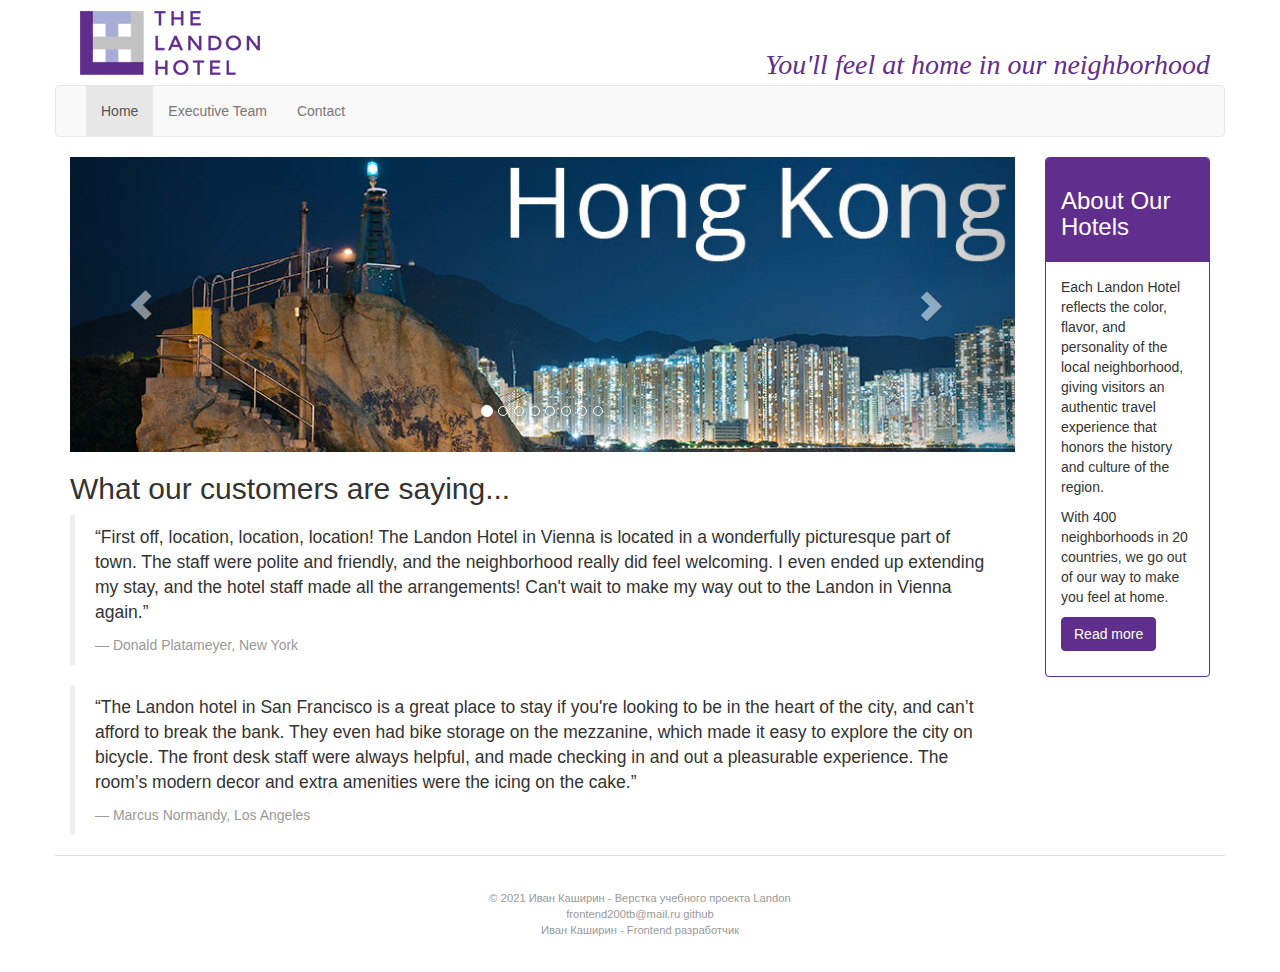
<file: index.html>
﻿<!DOCTYPE html>
<html lang="en">
<head>
  <meta charset="UTF-8">
  <meta name="viewport" content="width=device-width, initial-scale=1.0">
  <meta name="keywords" content="landon, Иван Каширин, Ivan Kashirin, верстка сайта, учебный проект">
  <meta name="description" content="Иван Каширин верстка сайта учебный проект Landon">
  <meta name="author" content="Иван Каширин">
  <meta name="copyright" content="200TB Web Studio">

  <title>Иван Каширин Landon</title>

  <link rel="stylesheet" href="css/bootstrap.min.css">
  <link rel="stylesheet" href="css/custom.css">
</head>
<body>

<div class="container">

<header class="row">
  <div class="col-sm-3 logo"><img src="images/logo.png" alt="The Landon Hotel. "></div>
  <div class="col-sm-9 tagline">You'll feel at home in our neighborhood</div>
</header>


<div class="row">
  <nav class="navbar navbar-default" role="navigation">
    <div class="container-fluid">
      <!-- Brand and toggle get grouped for better mobile display -->
      <div class="navbar-header">
        <button type="button" class="navbar-toggle" data-toggle="collapse" data-target="#navbar">
          <span class="sr-only">Toggle navigation</span>
          <span class="icon-bar"></span>
          <span class="icon-bar"></span>
          <span class="icon-bar"></span>
        </button>
      </div>

      <!-- Collect the nav links, forms, and other content for toggling -->
      <div class="collapse navbar-collapse" id="navbar">
        <ul class="nav navbar-nav">
          <li class="active"><a href="index.html">Home</a></li>
          <li><a href="execs.html">Executive Team</a></li>
          <li><a href="contact.html">Contact</a></li>
        </ul>
      </div><!-- end navbar-collapse -->
    </div><!-- end container-fluid -->
  </nav>
</div>


<div class="row">
  <div class="col-md-10">
    <div id="locations" class="carousel slide" data-ride="carousel">
      <ol class="carousel-indicators">
        <li data-target="#locations" data-slide-to="0" class="active"></li>
        <li data-target="#locations" data-slide-to="1"></li>
        <li data-target="#locations" data-slide-to="2"></li>
        <li data-target="#locations" data-slide-to="3"></li>
        <li data-target="#locations" data-slide-to="4"></li>
        <li data-target="#locations" data-slide-to="5"></li>
        <li data-target="#locations" data-slide-to="6"></li>
        <li data-target="#locations" data-slide-to="7"></li>
      </ol>

      <div class="carousel-inner">
        <div class="item active">
          <img src="images/1.jpg" alt="">
        </div>

        <div class="item">
          <img src="images/2.jpg" alt="">
          <div class="carousel-caption">
            <h3>Sai Wan Beach in Hong Kong</h3>
            <p><a href="#hongkong" data-toggle="modal">Read more about Kwun Tong Landon</a></p>
          </div>
        </div>

        <div class="item">
          <img src="images/3.jpg" alt="">
        </div>

        <div class="item">
          <img src="images/4.jpg" alt="">
          <div class="carousel-caption">
            <h3>London phone booths</h3>
          </div>
        </div>

        <div class="item">
          <img src="images/5.jpg" alt="">
        </div>

        <div class="item">
          <img src="images/6.jpg" alt="">
          <div class="carousel-caption">
            <h3>Pont Neuf Bridge in Paris</h3>
          </div>
        </div>

        <div class="item">
          <img src="images/7.jpg" alt="">
        </div>

        <div class="item">
          <img src="images/8.jpg" alt="">
          <div class="carousel-caption">
            <h3>Golden Gate Bridge at dusk</h3>
          </div>
        </div>
      </div>

      <a class="left carousel-control" href="#locations" data-slide="prev">
        <span class="glyphicon glyphicon-chevron-left"></span>
      </a>

      <a class="right carousel-control" href="#locations" data-slide="next">
        <span class="glyphicon glyphicon-chevron-right"></span>
      </a>
    </div>

    <h2>What our customers are saying...</h2>
    <blockquote>
      <p>“First off, location, location, location! The Landon Hotel in Vienna is located in a wonderfully picturesque part of town. The staff were polite and friendly, and the neighborhood really did feel welcoming. I even ended up extending my stay, and the hotel staff made all the arrangements! Can't wait to make my way out to the Landon in Vienna again.” </p>
      <small>Donald Platameyer, New York</small>
    </blockquote>

    <blockquote>
      <p>“The Landon hotel in San Francisco is a great place to stay if you're looking to be in the heart of the city, and can’t afford to break the bank. They even had bike storage on the mezzanine, which made it easy to explore the city on bicycle. The front desk staff were always helpful, and made checking in and out a pleasurable experience. The room’s modern decor and extra amenities were the icing on the cake.”</p>
      <small>Marcus Normandy, Los Angeles</small>
    </blockquote>
  </div>

  <div class="col-md-2">
    <div class="panel panel-primary">
      <div class="panel-heading">
        <h3>About Our Hotels</h3>
      </div>

      <div class="panel-body">
        <p>Each Landon Hotel reﬂects the color, ﬂavor, and personality of the local neighborhood, giving visitors an authentic travel experience that honors the history and culture of the region.</p>
        <p>With 400 neighborhoods in 20 countries, we go out of our way to make you feel at home.</p>
        <p><a href="#" class="btn btn-primary">Read more </a></p>
      </div>
    </div><!-- end panel -->
  </div>
</div>


<footer class="row siteinfo">
  <div class="copyright">
    <a href="https://frontend200tb.github.io/landon/" title="Проект Landon на GitHub">© 2021 Иван Каширин - Верстка учебного проекта Landon</a>
  </div>

  <div class="copyright">
      <a href="mailto:frontend200tb@mail.ru" title="Написать Ивану Каширину">frontend200tb@mail.ru</a>
      <a href="https://github.com/frontend200tb" title="Иван Каширин на GitHub">github</a>
  </div>

  <div class="copyright">
      <a href="https://frontend200tb.github.io/start/" title="Иван Каширин Frontend разработчик">Иван Каширин - Frontend разработчик</a>
  </div>
</footer>


</div><!-- end container -->


<!-- modal window -->
<div id="hongkong" class="modal fade" tabindex="-1">
  <div class="modal-dialog">
    <div class="modal-content">
      <div class="modal-header">
        <button type="button" class="close glyphicon glyphicon-remove" data-dismiss="modal"></button>
        <h3 class="modal-title">Kwun Tong Landon</h3>
      </div>

      <div class="modal-body">
        <p>In the course of a day, visitors to the Kwun Tong Landon can take a leisure walk on a pristine beach, hike on a picturesque nature trail, explore a historical trail featuring restored military remains, enjoy a ﬁshing or leisure cruise, power-shop at one of the largest indoor malls in the region, visit ancient temples, and celebrate city nightlife.</p>
        <p>Then, back in the Kwun Tong Landon, you can settle into sophistication and enjoy the modern conveniences that abound including in-room game consoles and unlimited movie rentals. Or perhaps you’d prefer a swim in our indoor lap pool, or a soak in one of our private window garden hot tubs, while watching the twinkling lights of the city, framed against the natural beauty of Hong Kong’s mountain ranges.</p>
      </div>

      <div class="modal-footer">
        <button class="btn btn-primary" data-dismiss="modal">Close</button>
      </div>
    </div>
  </div>
</div>


<!-- javascript -->
<script src="js/jquery.min.js"></script>
<script src="js/bootstrap.min.js"></script>
<script>
  $('.carousel').carousel({
    interval: 2000,
    wrap: false
  });
</script>

</body>
</html>
</file>
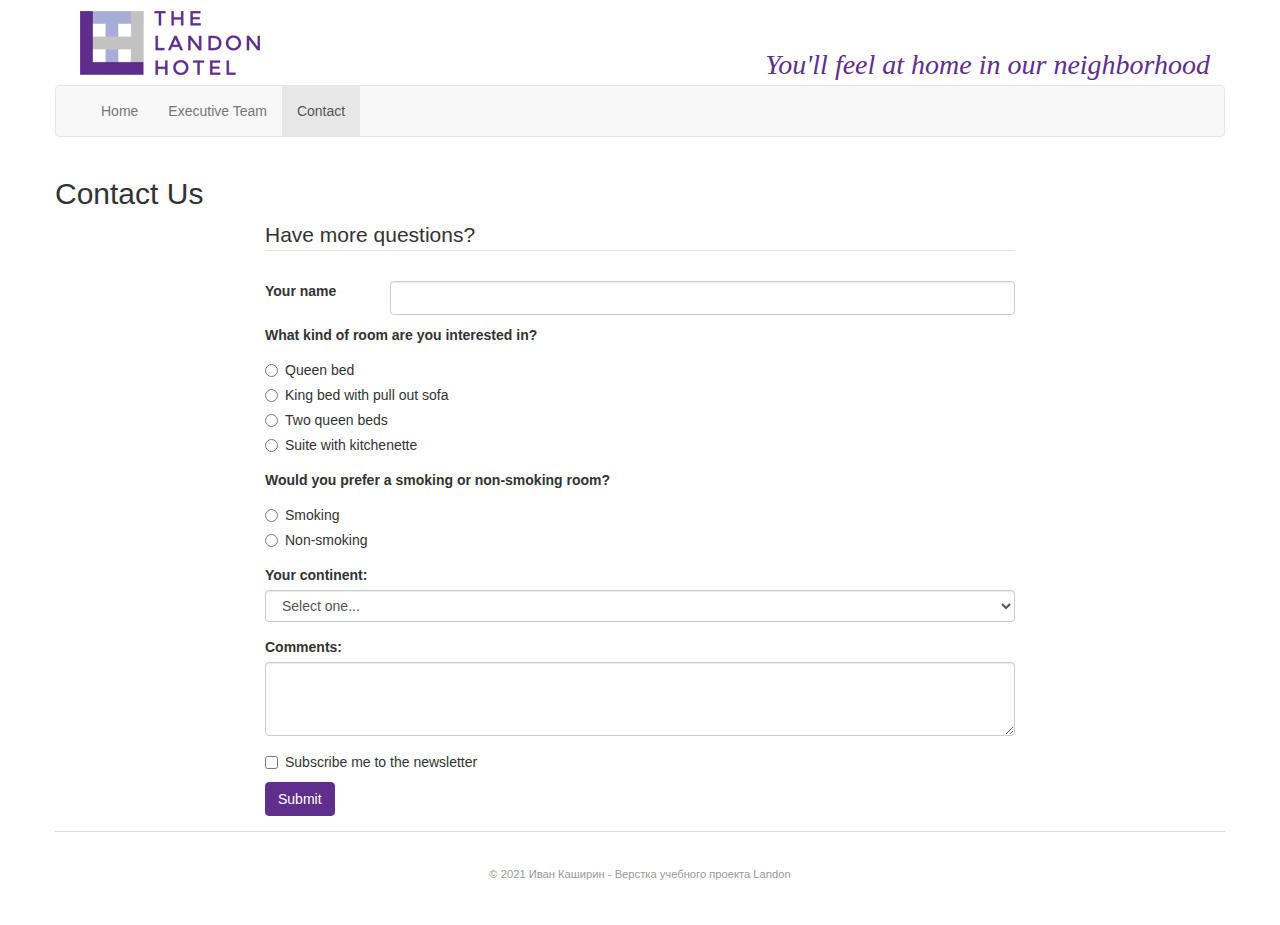
<file: contact.html>
<!DOCTYPE html>
<html lang="en">
<head>
  <meta charset="UTF-8">
  <meta name="viewport" content="width=device-width, initial-scale=1.0">
  <meta name="keywords" content="Contact, landon, Иван Каширин, Ivan Kashirin, верстка сайта, учебный проект">
  <meta name="description" content="Иван Каширин верстка сайта учебный проект Landon">
  <meta name="author" content="Иван Каширин">
  <meta name="copyright" content="200TB Web Studio">

  <title>Иван Каширин Landon | Contact</title>

  <link rel="stylesheet" href="css/bootstrap.min.css">
  <link rel="stylesheet" href="css/custom.css">
</head>
<body>

<div class="container">


<header class="row">
  <div class="col-sm-3 logo"><img src="images/logo.png" alt="The Landon Hotel. "></div>
  <div class="col-sm-9 tagline">You'll feel at home in our neighborhood</div>
</header>


<div class="row">
  <nav class="navbar navbar-default" role="navigation">
    <div class="container-fluid">
      <!-- Brand and toggle get grouped for better mobile display -->
      <div class="navbar-header">
        <button type="button" class="navbar-toggle" data-toggle="collapse" data-target="#navbar">
          <span class="sr-only">Toggle navigation</span>
          <span class="icon-bar"></span>
          <span class="icon-bar"></span>
          <span class="icon-bar"></span>
        </button>
      </div>

      <!-- Collect the nav links, forms, and other content for toggling -->
      <div class="collapse navbar-collapse" id="navbar">
        <ul class="nav navbar-nav">
          <li><a href="index.html">Home</a></li>
          <li><a href="execs.html">Executive Team</a></li>
          <li class="active"><a href="contact.html">Contact</a></li>
        </ul>
      </div><!-- end navbar-collapse -->
    </div><!-- end container-fluid -->
  </nav>
</div>


<div class="row">
  <h2>Contact Us</h2>
  <form role="form">
    <fieldset>
      <legend>Have more questions?</legend>
      <div class="form-group">
        <label for="name" class="col-sm-2">Your name</label>
        <div class="col-sm-10">
          <input type="text" id="name" class="form-control">
        </div>
      </div>

      <div class="form-group">
        <label class="control-label">What kind of room are you interested in?</label>
        <div class="radio">
          <label>
            <input type="radio" name="roomtype" value="queen">
            Queen bed
          </label>
        </div>

        <div class="radio">
          <label>
            <input type="radio" name="roomtype" value="king">
            King bed with pull out sofa
          </label>
        </div>

        <div class="radio">
          <label>
            <input type="radio" name="roomtype" value="2queen">
            Two queen beds
          </label>
        </div>

        <div class="radio">
          <label>
            <input type="radio" name="roomtype" value="suite">
            Suite with kitchenette
          </label>
        </div>
      </div>

      <div class="form-group">
        <label class="control-label">Would you prefer a smoking or non-smoking room?</label>
        <div class="radio">
          <label>
            <input type="radio" name="smoking" value="smoking">
            Smoking
          </label>
        </div>

        <div class="radio">
          <label>
            <input type="radio" name="smoking" value="nonsmoking">
            Non-smoking
          </label>
        </div>
      </div>

      <div class="form-group">
        <label for="continent" class="control-label">Your continent:</label>
        <select id="continent" size="1" class="form-control">
          <option selected>Select one...</option>
          <option value="afr">Africa</option>
          <option value="ant">Antarctica</option>
          <option value="asia">Asia</option>
          <option value="aus">Australia</option>
          <option value="eur">Europe</option>
          <option value="na">North America</option>
          <option value="sa">South America</option>
        </select>
      </div>

      <div class="form-group">
        <label for="comments" class="control-label">Comments:</label>
        <textarea id="comments" class="form-control" rows="3" data-toggle="tooltip" title="We welcome your feedback!" data-placement="bottom"></textarea>
      </div>

      <label for="subscribe" class="checkbox-inline">
        <input id="subscribe" type="checkbox" value="subscribe" data-toggle="collapse" data-target="#email">
          Subscribe me to the newsletter
      </label>

      <div class="form-group collapse in" id="email">
        <label for="email1" class="col-sm-2">Your email</label>
        <div class="col-sm-10">
          <input type="text" id="email1" class="form-control">
        </div>
      </div>

      <div class="form-group">
        <button type="submit" class="btn btn-primary">Submit</button>
      </div>
    </fieldset>
  </form>
</div>


<footer class="row siteinfo">
  <p class="copyright">© 2021 Иван Каширин - Верстка учебного проекта Landon</p>
</footer>


</div><!-- end container -->


<!-- javascript -->
<script src="js/jquery.min.js"></script>
<script src="js/bootstrap.min.js"></script>
<script>
  $("textarea").tooltip();
  $(".form-group.collapse").collapse();
</script>

</body>
</html>
</file>
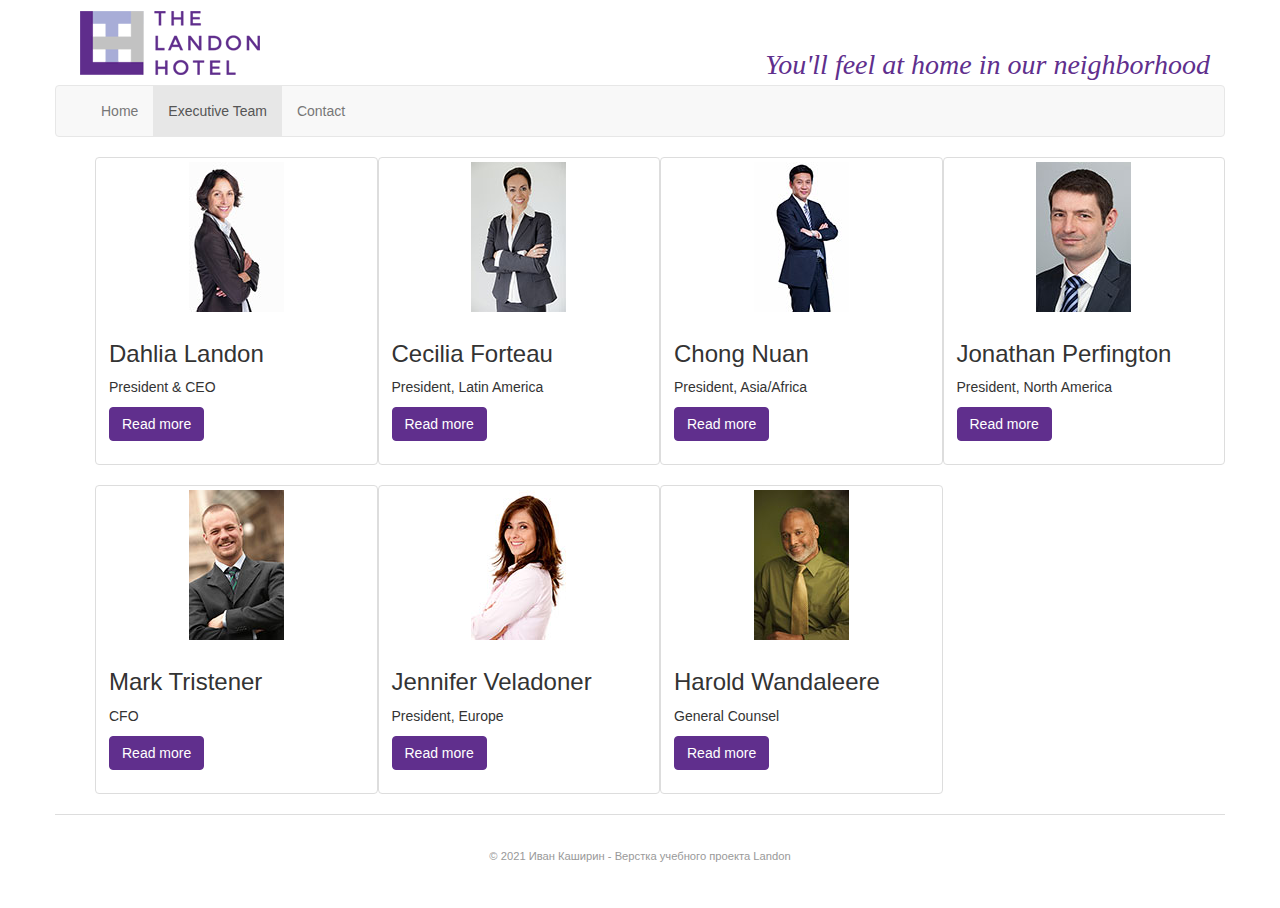
<file: execs.html>
<!DOCTYPE html>
<html lang="en">
<head>
  <meta charset="UTF-8">
  <meta name="viewport" content="width=device-width, initial-scale=1.0">
  <meta name="keywords" content="Executive Team, landon, Иван Каширин, Ivan Kashirin, верстка сайта, учебный проект">
  <meta name="description" content="Иван Каширин верстка сайта учебный проект Landon">
  <meta name="author" content="Иван Каширин">
  <meta name="copyright" content="200TB Web Studio">

  <title>Иван Каширин Landon | Executive Team</title>

  <link rel="stylesheet" href="css/bootstrap.min.css">
  <link rel="stylesheet" href="css/custom.css">
</head>
<body>

<div class="container">


<header class="row">
  <div class="col-sm-3 logo"><img src="images/logo.png" alt="The Landon Hotel. "></div>
  <div class="col-sm-9 tagline">You'll feel at home in our neighborhood</div>
</header>


<div class="row">
  <nav class="navbar navbar-default" role="navigation">
    <div class="container-fluid">
      <!-- Brand and toggle get grouped for better mobile display -->
      <div class="navbar-header">
        <button type="button" class="navbar-toggle" data-toggle="collapse" data-target="#navbar">
          <span class="sr-only">Toggle navigation</span>
          <span class="icon-bar"></span>
          <span class="icon-bar"></span>
          <span class="icon-bar"></span>
        </button>
      </div>

      <!-- Collect the nav links, forms, and other content for toggling -->
      <div class="collapse navbar-collapse" id="navbar">
        <ul class="nav navbar-nav">
          <li><a href="index.html">Home</a></li>
          <li class="active"><a href="execs.html">Executive Team</a></li>
          <li><a href="contact.html">Contact</a></li>
        </ul>
      </div><!-- end navbar-collapse -->
    </div><!-- end container-fluid -->
  </nav>
</div>


<div class="row">
  <ul>
    <li class="thumbnail col-sm-3 col-xs-6">
      <a href="#landon" data-toggle="modal"><img src="images/landon-thumb.jpg" alt="Dahlia Landon, President and CEO."></a>
      <div class="caption">
        <h3>Dahlia Landon</h3>
        <p>President &amp; CEO</p>
        <p><a href="#landon" data-toggle="modal" class="btn btn-primary" role="button">Read more</a></p>
      </div>
    </li>

    <li class="thumbnail col-sm-3 col-xs-6">
      <a href="#forteau" data-toggle="modal"><img src="images/forteau-thumb.jpg" alt="Cecilia Forteau, President, Latin America."></a>
      <div class="caption">
        <h3>Cecilia Forteau</h3>
        <p>President, Latin America</p>
        <p><a href="#forteau" data-toggle="modal" class="btn btn-primary" role="button">Read more</a></p>
      </div>
    </li>

    <li class="thumbnail col-sm-3 col-xs-6">
      <a href="#nuan" data-toggle="modal"><img src="images/nuan-thumb.jpg" alt="Chong Nuan, President, Asia/Africa."></a>
      <div class="caption">
        <h3>Chong Nuan</h3>
        <p>President, Asia/Africa</p>
        <p><a href="#nuan" data-toggle="modal" class="btn btn-primary" role="button">Read more</a></p>
      </div>
    </li>

    <li class="thumbnail col-sm-3 col-xs-6">
      <a href="#perfington" data-toggle="modal"><img src="images/perfington-thumb.jpg" alt="Jonathan Perfington, President, North America."></a>
      <div class="caption">
        <h3>Jonathan Perfington</h3>
        <p>President, North America</p>
        <p><a href="#perfington" data-toggle="modal" class="btn btn-primary" role="button">Read more</a></p>
      </div>
    </li>

    <li class="thumbnail col-sm-3 col-xs-6">
      <a href="#tristener" data-toggle="modal"><img src="images/tristener-thumb.jpg" alt="Mark Tristener, CFO."></a>
      <div class="caption">
        <h3>Mark Tristener</h3>
        <p>CFO</p>
        <p><a href="#tristener" data-toggle="modal" class="btn btn-primary" role="button">Read more</a></p>
      </div>
    </li>

    <li class="thumbnail col-sm-3 col-xs-6">
      <a href="#veladoner" data-toggle="modal"><img src="images/veladoner-thumb.jpg" alt="Jennifer Veladoner, President, Europe."></a>
      <div class="caption">
        <h3>Jennifer Veladoner</h3>
        <p>President, Europe</p>
        <p><a href="#veladoner" data-toggle="modal" class="btn btn-primary" role="button">Read more</a></p>
      </div>
    </li>

    <li class="thumbnail col-sm-3 col-xs-6">
      <a href="#wandaleere" data-toggle="modal"><img src="images/wandaleere-thumb.jpg" alt="Harold Wandaleere, General Counsel."></a>
      <div class="caption">
        <h3>Harold Wandaleere</h3>
        <p>General Counsel</p>
        <p><a href="#wandaleere" data-toggle="modal" class="btn btn-primary" role="button">Read more</a></p>
      </div>
    </li>
  </ul>
</div>


<footer class="row siteinfo">
  <p class="copyright">© 2021 Иван Каширин - Верстка учебного проекта Landon</p>
</footer>


</div><!-- end container -->


<!-- modal windows -->
<div id="landon" class="modal fade" tabindex="-1">
  <div class="modal-dialog">
    <div class="modal-content">
      <div class="modal-header">
        <button type="button" class="close glyphicon glyphicon-remove" data-dismiss="modal"></button>
        <h3 class="modal-title">Dahlia Landon</h3>
      </div>

      <div class="modal-body">
        <p><img src="images/landon-large.jpg" alt="Dahlia Landon." class="img-responsive pull-left">Dahlia Landon, MBA, President and CEO: Arthur Landon, upon his retirement, could think of no one better to pass the rings to than his Oxford-educated granddaughter, Dahlia, who had already proven herself indispensable to the company in her previous role as Vice President of Business Development. Prior to that, Dahlia earned her business chops as Vice President of Product Development for Naftu Financial Group, in New York City.</p>
      </div>

      <div class="modal-footer">
        <button class="btn btn-primary" data-dismiss="modal">Close</button>
      </div>
    </div>
  </div>
</div>

<div id="forteau" class="modal fade" tabindex="-1">
  <div class="modal-dialog">
    <div class="modal-content">
      <div class="modal-header">
        <button type="button" class="close glyphicon glyphicon-remove" data-dismiss="modal"></button>
        <h3 class="modal-title">Cecilia Forteau</h3>
      </div>

      <div class="modal-body">
        <p><img src="images/forteau-large.jpg" alt="Cecilia Forteau." class="img-responsive pull-right">Cecilia Forteau, MMH, President and Managing Director, Latin America: Cecilia started her career in the banking industry, managing several regional branches of Neelston Banking and Finance throughout North America. She studied hotel management in the evenings, and upon being awarded her Masters in Hospitality  Management, she started working for the famous Trousseau Hotel in France, where she worked her way up to President, after holding an assortment of positions over a decade.</p>
      </div>

      <div class="modal-footer">
        <button class="btn btn-primary" data-dismiss="modal">Close</button>
      </div>
    </div>
  </div>
</div>

<div id="nuan" class="modal fade" tabindex="-1">
  <div class="modal-dialog">
    <div class="modal-content">
      <div class="modal-header">
        <button type="button" class="close glyphicon glyphicon-remove" data-dismiss="modal"></button>
        <h3 class="modal-title">Chong Nuan</h3>
      </div>

      <div class="modal-body">
        <p><img src="images/nuan-large.jpg" alt="Chong Nuan." class="img-responsive pull-left">Chong Nuan, President and Managing Director, Asia and Africa: Chong was instrumental in the creation of affordable travel lodging and temporary housing complexes throughout Asia. His vision helped establish comfortable living space in some of the poorer regions in Asia - allowing families of transitory workers to stay together whenever new work had to be found. Bringing his philanthropic presence to the Landon, Chong not only manages the Asia and Africa regions, but he also oversees our companyâ€™s philanthropic efforts.</p>
      </div>

      <div class="modal-footer">
        <button class="btn btn-primary" data-dismiss="modal">Close</button>
      </div>
    </div>
  </div>
</div>

<div id="perfington" class="modal fade" tabindex="-1">
  <div class="modal-dialog">
    <div class="modal-content">
      <div class="modal-header">
        <button type="button" class="close glyphicon glyphicon-remove" data-dismiss="modal"></button>
        <h3 class="modal-title">Jonathan Perfington</h3>
      </div>

      <div class="modal-body">
        <p><img src="images/perfington-large.jpg" alt="Jonathan Perfington." class="img-responsive pull-right">Jonathan Perfington, President and Managing Director, North America: Jonathan comes to us from the Huford Hotel chain in Europe, where he was CEO for five years, before deciding to embark on a new adventure with the Landon. Jonathan has been recognized as a Top Five Leader, by the International Society for Hotel Management, for four years straight and is the only person to have three or more consecutive honors.</p>
      </div>

      <div class="modal-footer">
        <button class="btn btn-primary" data-dismiss="modal">Close</button>
      </div>
    </div>
  </div>
</div>

<div id="tristener" class="modal fade" tabindex="-1">
  <div class="modal-dialog">
    <div class="modal-content">
      <div class="modal-header">
        <button type="button" class="close glyphicon glyphicon-remove" data-dismiss="modal"></button>
        <h3 class="modal-title">Mark Tristener</h3>
      </div>

      <div class="modal-body">
        <p><img src="images/tristener-large.jpg" alt="Mark Tristener." class="img-responsive pull-left">Mark Tristener, MBA, Executive Vice-President and CFO: Markâ€™s 12-year history as CFO of The Landon speaks volumes of his contributions, considering his reign has coincided nearly entirely during an international economic downturn - yet, The Landon stayed well-above water the entire time. Mark was previously the Chief Investment Manager for Riddle and Riddle Securities.</p>
      </div>

      <div class="modal-footer">
        <button class="btn btn-primary" data-dismiss="modal">Close</button>
      </div>
    </div>
  </div>
</div>

<div id="veladoner" class="modal fade" tabindex="-1">
  <div class="modal-dialog">
    <div class="modal-content">
      <div class="modal-header">
        <button type="button" class="close glyphicon glyphicon-remove" data-dismiss="modal"></button>
        <h3 class="modal-title">Jennifer Veladoner</h3>
      </div>

      <div class="modal-body">
        <p><img src="images/veladoner-large.jpg" alt="Jennifer Veladoner." class="img-responsive pull-right">Jennifer Veladoner, MS, President and Managing Director, Europe: Jennifer has been working in the hotel business since high school and knew at an early age that she would attend the prestigious Beckton-Fuller School of Hotel Management in London. Jennifer catapulted herself up the management ladder at The Landon, tarting as an intern in the hotel administration area and arriving at her current position just eight short years later.</p>
      </div>

      <div class="modal-footer">
        <button class="btn btn-primary" data-dismiss="modal">Close</button>
      </div>
    </div>
  </div>
</div>

<div id="wandaleere" class="modal fade" tabindex="-1">
  <div class="modal-dialog">
    <div class="modal-content">
      <div class="modal-header">
        <button type="button" class="close glyphicon glyphicon-remove" data-dismiss="modal"></button>
        <h3 class="modal-title">Harold Wandaleere</h3>
      </div>

      <div class="modal-body">
        <p><img src="images/wandaleere-large.jpg" alt="Harold Wandaleere." class="img-responsive pull-left">Harold Wandaleere, JD, Executive Vice-President and General Counsel: Harold has been a law professional for over 40 years, and became well-known as the lead defense attorney on the historical case Bridges Versus Talon, where his defense tactics were key in freeing Joseph Talon, an innocent executive suspected of embezzling millions. Haroldâ€™s tenacity, conviction, and sound judgment won the attention of Arthur Landon, and Harold has represented the Landon as General Counsel ever since.</p>
      </div>

      <div class="modal-footer">
        <button class="btn btn-primary" data-dismiss="modal">Close</button>
      </div>
    </div>
  </div>
</div>


<!-- javascript -->
<script src="js/jquery.min.js"></script>
<script src="js/bootstrap.min.js"></script>

</body>
</html>
</file>
<file: css/custom.css>
.logo {
  text-align: center;
}

.tagline {
  padding-top: 1em;
  color: #602F8D;
  font-family: Georgia, serif;
  font-style: italic;
  font-size: 1.5em;
  text-align: center;
}

/* footer styling for all resolutions */
.siteinfo {
  padding: 3em 0;
  text-align: center;
  border-top: 1px solid #ddd;
  color: #999;
  font-size: 0.8em;
}

/* Chapter 2 challenge/solution: styling thumbnails and modals */
.btn-primary {
  background-color: #602F8D;
  border-color: #602F8D; 
}

.btn-primary:hover,
.btn-primary:focus,
.btn-primary:active {
  background-color: #53297A;
}

.modal-body .pull-left {
  padding-right: 1em;
}

.modal-body .pull-right {
  padding-left: 1em;
}

.modal-footer {
  clear: both;
}

/* panel styling for the home page */
.panel-primary .panel-heading {
  background-color: #602F8D;
  border-color: #602F8D;
}

.panel {
  border-color: #602F8D;
}

/* form styles */
.form-group button {
  margin-top: 10px;
}

form .col-sm-2,
form .col-sm-10 {
  margin: 0;
  padding: 10px 0;
}

.copyright a {
  text-decoration: none;
  color: #999;
}

/* Small devices (tablets, 768px and up) 

Greater than 768 px, push logo left and tagline right. Alter 
tagline font size, alignment, and padding for larger dimensions.

*/
@media (min-width: 768px) {
  .logo {
    text-align: left;
  }

  .tagline {
    padding-top: 1.6em;
    font-size: 2em;
    text-align: right;
  }

  form {
    margin: 0 auto;
    width: 750px;
  }
}
</file>
